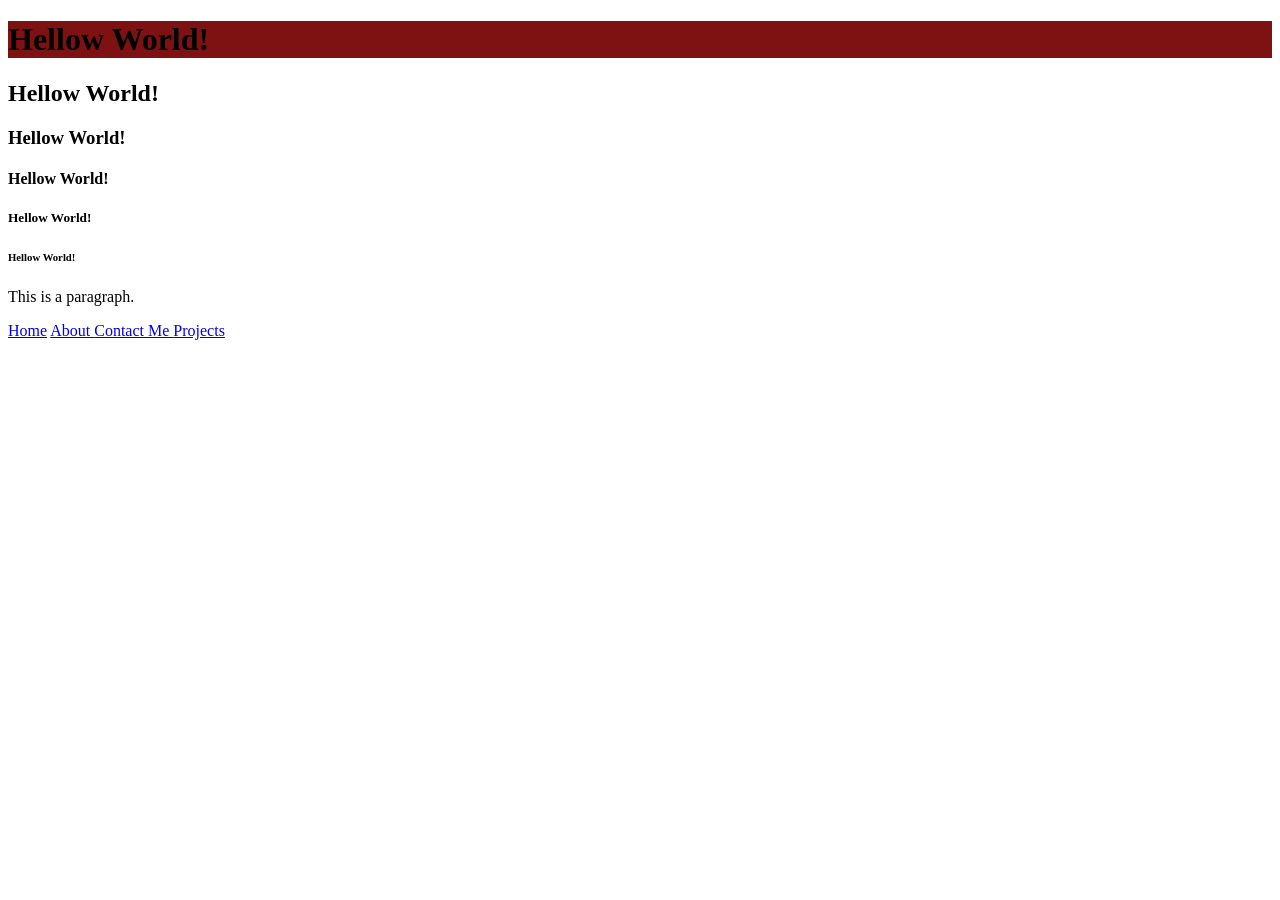
<file: html/index.html>
<!DOCTYPE html>

<html>

    <head>
        <title> New HTML</title>
        <link rel="stylesheet" href="style.css">
    
    </head>

    <body>
        <h1>Hellow World!</h1>
        <h2>Hellow World!</h2>
        <h3>Hellow World!</h3>
        <h4>Hellow World!</h4>
        <h5>Hellow World!</h5>
        <h6>Hellow World!</h6>
        <p>This is a paragraph.</p>
        <a href="#" > Home</a>
        <a href="#" > About </a>
        <a href="#" > Contact Me </a>
        <a href="#" > Projects </a>

    </body>


</html>
</file>
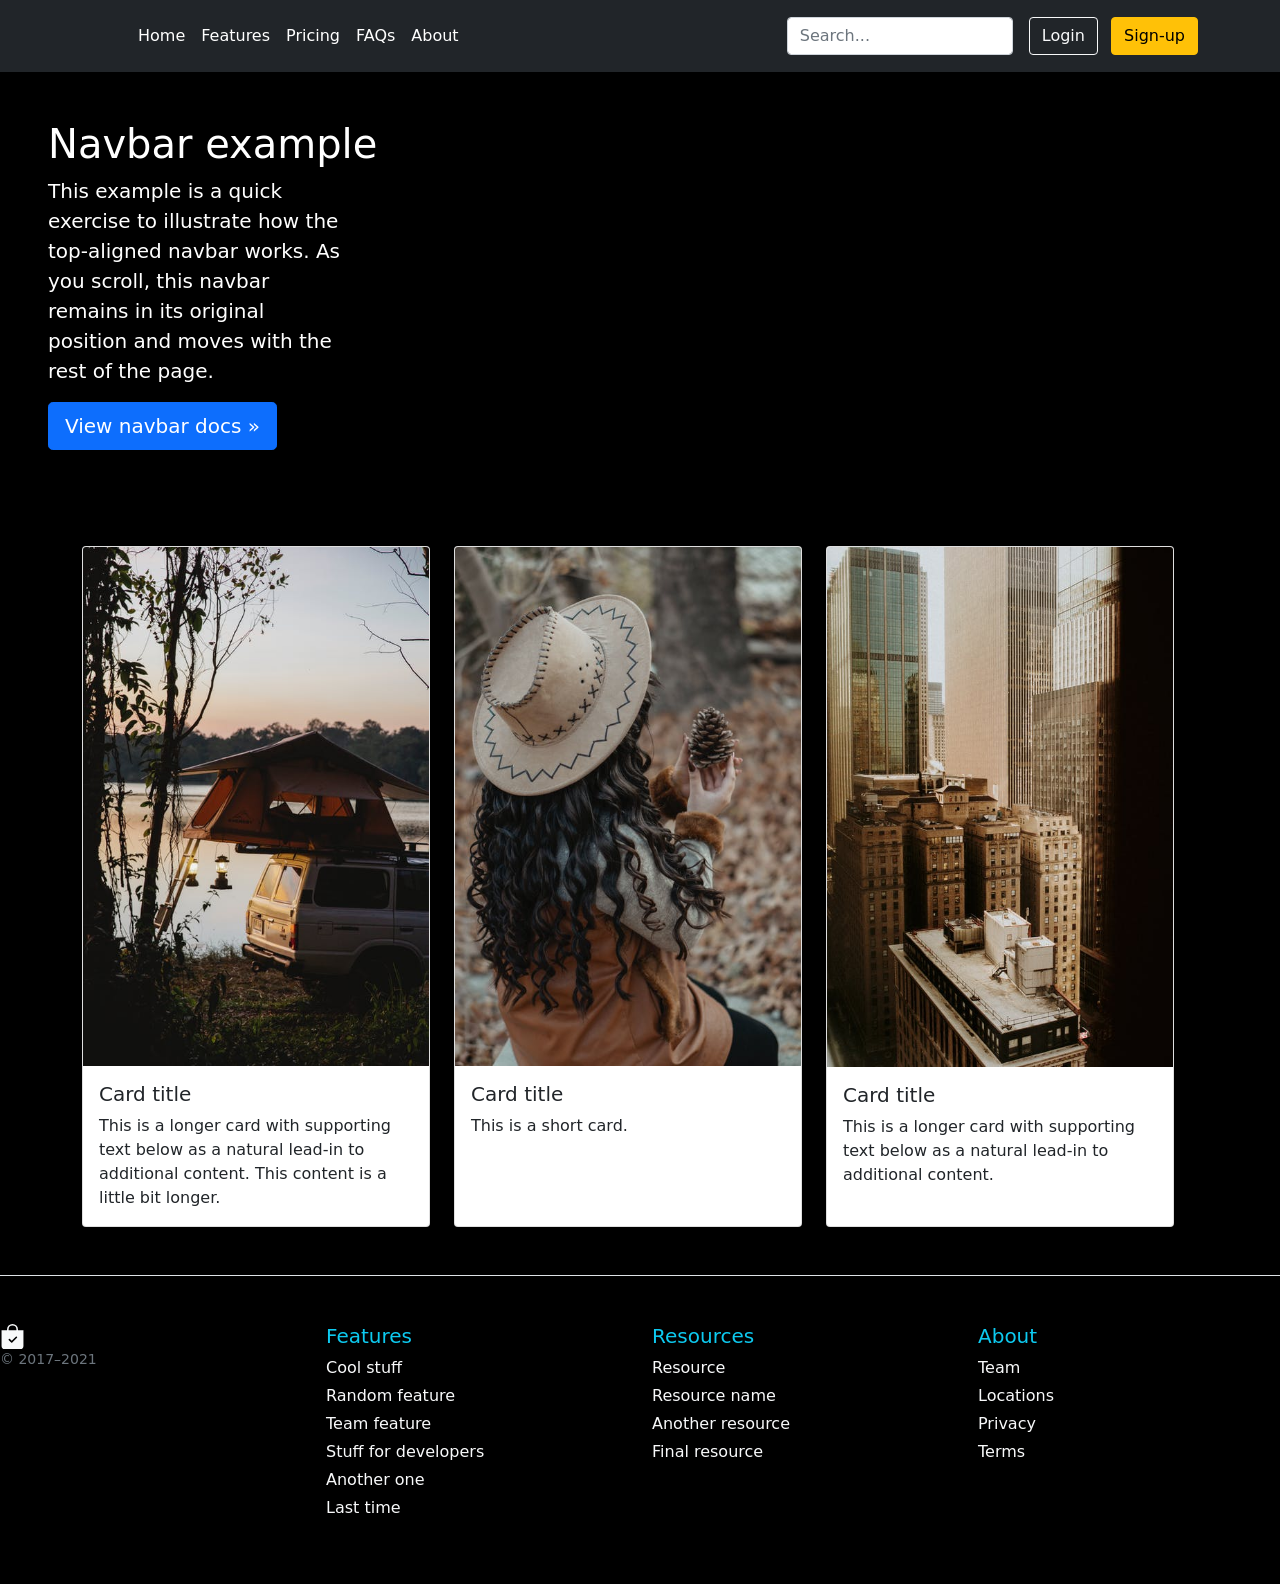
<file: html/onepafe/index.html>
<!DOCTYPE html>
<html lang="en">
<head>
    <meta charset="UTF-8">
    <meta http-equiv="X-UA-Compatible" content="IE=edge">
    <meta name="viewport" content="width=device-width, initial-scale=1.0">
    <link rel="stylesheet" href="bootstrap.css">
    <link rel="stylesheet" href="style.css">
    <title>Document</title>
</head>
<body class="bg">
    <header class="p-3 bg-dark text-white">
        <div class="container">
          <div class="d-flex flex-wrap align-items-center justify-content-center justify-content-lg-start">
            <a href="/" class="d-flex align-items-center mb-2 mb-lg-0 text-white text-decoration-none">
              <svg class="bi me-2" width="40" height="32" role="img" aria-label="Bootstrap"><use xlink:href="#bootstrap"></use></svg>
            </a>
    
            <ul class="nav col-12 col-lg-auto me-lg-auto mb-2 justify-content-center mb-md-0">
              <li><a href="#" class="nav-link px-2 text-white">Home</a></li>
              <li><a href="#" class="nav-link px-2 text-white">Features</a></li>
              <li><a href="#" class="nav-link px-2 text-white">Pricing</a></li>
              <li><a href="#" class="nav-link px-2 text-white">FAQs</a></li>
              <li><a href="#" class="nav-link px-2 text-white">About</a></li>
            </ul>
    
            <form class="col-12 col-lg-auto mb-3 mb-lg-0 me-lg-3">
              <input type="search" class="form-control form-control-dark" placeholder="Search..." aria-label="Search">
            </form>
    
            <div class="text-end">
              <button type="button" class="btn btn-outline-light me-2">Login</button>
              <button type="button" class="btn btn-warning">Sign-up</button>
            </div>
          </div>
        </div>
      </header>

      <div class="bg-black text-white p-5 rounded">
        <h1>Navbar example</h1>
        <p style="width:300px;" class="lead">This example is a quick exercise to illustrate how the top-aligned navbar works. As you scroll, this navbar remains in its original position and moves with the rest of the page.</p>
        <a class="btn btn-lg btn-primary" href="/docs/5.0/components/navbar/" role="button">View navbar docs »</a>
      </div>

      <div class="container">
        <div class="row matn">
            <div class="row row-cols-1 row-cols-md-3 g-4">
                <div class="col">
                  <div class="card h-100">
                    <img src="1.jpeg" class="card-img-top" alt="...">
                    <div class="card-body">
                      <h5 class="card-title">Card title</h5>
                      <p class="card-text">This is a longer card with supporting text below as a natural lead-in to additional content. This content is a little bit longer.</p>
                    </div>
                  </div>
                </div>
                <div class="col">
                  <div class="card h-100">
                    <img src="2.jpeg" class="card-img-top" alt="...">

                    <div class="card-body">
                      <h5 class="card-title">Card title</h5>
                      <p class="card-text">This is a short card.</p>
                    </div>
                  </div>
                </div>
                <div class="col">
                  <div class="card h-100">
                    <img src="3.jpeg" class="card-img-top" alt="...">
                    <div class="card-body">
          
                      <h5 class="card-title">Card title</h5>
                      <p class="card-text">This is a longer card with supporting text below as a natural lead-in to additional content.</p>
                    </div>
                  </div>
                </div>
               
              </div>
        </div>  
      </div>
      <footer class="pt-4 my-md-5 pt-md-5 border-top">
        <div class="row">
          <div class="col-12 col-md">
            <svg xmlns="http://www.w3.org/2000/svg" width="25" height="25" fill="currentColor" class="text-light bi bi-bag-check-fill" viewBox="0 0 16 16">
              <path fill-rule="evenodd" d="M10.5 3.5a2.5 2.5 0 0 0-5 0V4h5v-.5zm1 0V4H15v10a2 2 0 0 1-2 2H3a2 2 0 0 1-2-2V4h3.5v-.5a3.5 3.5 0 1 1 7 0zm-.646 5.354a.5.5 0 0 0-.708-.708L7.5 10.793 6.354 9.646a.5.5 0 1 0-.708.708l1.5 1.5a.5.5 0 0 0 .708 0l3-3z"/>
            </svg>
            
  
            <small class="d-block mb-3 text-muted">© 2017–2021</small>
          </div>
          <div class="col-6 col-md">
            <h5 class="text-info">Features</h5>
            <ul class="list-unstyled text-small">
              <li class="mb-1"><a class="link-light text-decoration-none" href="#">Cool stuff</a></li>
              <li class="mb-1"><a class="link-light text-decoration-none" href="#">Random feature</a></li>
              <li class="mb-1"><a class="link-light text-decoration-none" href="#">Team feature</a></li>
              <li class="mb-1"><a class="link-light text-decoration-none" href="#">Stuff for developers</a></li>
              <li class="mb-1"><a class="link-light text-decoration-none" href="#">Another one</a></li>
              <li class="mb-1"><a class="link-light text-decoration-none" href="#">Last time</a></li>
            </ul>
          </div>
          <div class="col-6 col-md">
            <h5 class="text-info">Resources</h5>
            <ul class="list-unstyled text-small">
              <li class="mb-1"><a class="link-light text-decoration-none" href="#">Resource</a></li>
              <li class="mb-1"><a class="link-light text-decoration-none" href="#">Resource name</a></li>
              <li class="mb-1"><a class="link-light text-decoration-none" href="#">Another resource</a></li>
              <li class="mb-1"><a class="link-light text-decoration-none" href="#">Final resource</a></li>
            </ul>
          </div>
          <div class="col-6 col-md">
            <h5 class="text-info">About</h5>
            <ul class="list-unstyled text-small">
              <li class="mb-1"><a class="link-light text-decoration-none" href="#">Team</a></li>
              <li class="mb-1"><a class="link-light text-decoration-none" href="#">Locations</a></li>
              <li class="mb-1"><a class="link-light text-decoration-none" href="#">Privacy</a></li>
              <li class="mb-1"><a class="link-light text-decoration-none" href="#">Terms</a></li>
            </ul>
          </div>
        </div>

      </footer>

    </body>
</html>
<script src="bootstrap.js"></script>
</file>
<file: html/style.css>
h1{
    background-color: rgb(126, 17, 17);   
}

button {
    background-color: #4CAF50; /* Green */
    border: none;
    color: white;
    padding: 15px 32px;
    text-align: center;
    text-decoration: none;
    display: inline-block;
    font-size: 16px;
  }
</file>
<file: html/onepafe/style.css>
.bg{
    background-color: black;
}
</file>
